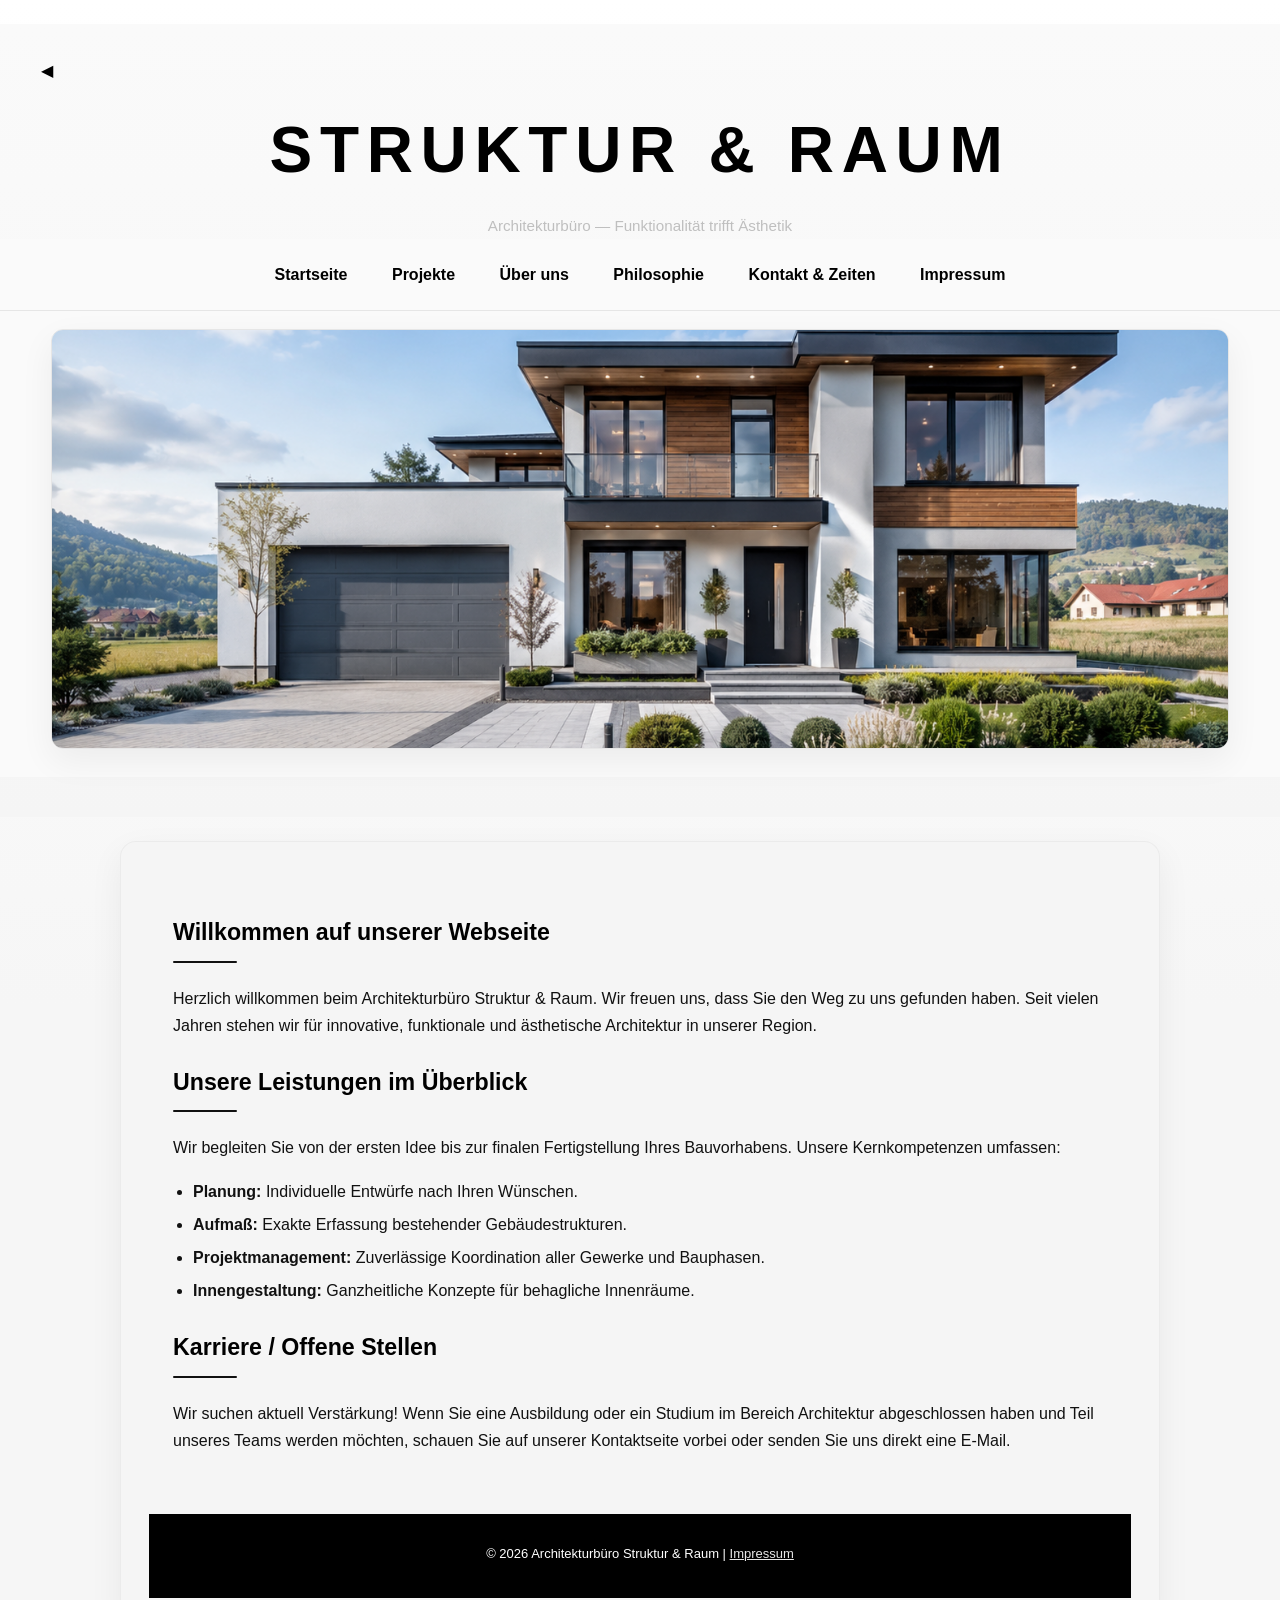
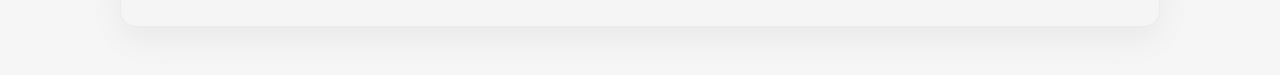
<file: index.html>
<!DOCTYPE html>
<html lang="de">
  <head>
    <meta charset="UTF-8" />
    <meta name="viewport" content="width=device-width, initial-scale=1.0" />
    <title>Architekturbüro Struktur & Raum - Startseite</title>
    <link rel="stylesheet" href="style.css" />
  </head>
  <body>
    <div class="container">
      <header class="hero">
        <div class="hero-cta" aria-hidden="true">◀</div>
        <h1 class="logo">STRUKTUR &amp; RAUM</h1>
        <p>Architekturbüro — Funktionalität trifft Ästhetik</p>
        <nav>
          <ul>
            <li><a href="index.html">Startseite</a></li>
            <li><a href="projekte.html">Projekte</a></li>
            <li><a href="ueber-uns.html">Über uns</a></li>
            <li><a href="philosophie.html">Philosophie</a></li>
            <li><a href="kontakt.html">Kontakt &amp; Zeiten</a></li>
            <li><a href="impressum.html">Impressum</a></li>
          </ul>
        </nav>

        <div class="office-hero" aria-hidden="false">
          <img src="images/haus1.jpg" alt="Innenansicht Büro" class="office-image"  />
        </div>

       
      </header>

      <div class="content">
      <main>
        <section>
          <h2>Willkommen auf unserer Webseite</h2>
          <p>
            Herzlich willkommen beim Architekturbüro Struktur &amp; Raum. Wir freuen uns,
            dass Sie den Weg zu uns gefunden haben. Seit vielen Jahren stehen wir für
            innovative, funktionale und ästhetische Architektur in unserer Region.
          </p>
        </section>

        <section>
          <h2>Unsere Leistungen im Überblick</h2>
          <p>
            Wir begleiten Sie von der ersten Idee bis zur finalen Fertigstellung Ihres
            Bauvorhabens. Unsere Kernkompetenzen umfassen:
          </p>
          <ul>
            <li><strong>Planung:</strong> Individuelle Entwürfe nach Ihren Wünschen.</li>
            <li><strong>Aufmaß:</strong> Exakte Erfassung bestehender Gebäudestrukturen.</li>
            <li><strong>Projektmanagement:</strong> Zuverlässige Koordination aller Gewerke und Bauphasen.</li>
            <li><strong>Innengestaltung:</strong> Ganzheitliche Konzepte für behagliche Innenräume.</li>
          </ul>
        </section>

        <section>
          <h2>Karriere / Offene Stellen</h2>
          <p>
            Wir suchen aktuell Verstärkung! Wenn Sie eine Ausbildung oder ein Studium im
            Bereich Architektur abgeschlossen haben und Teil unseres Teams werden möchten,
            schauen Sie auf unserer Kontaktseite vorbei oder senden Sie uns direkt eine E-Mail.
          </p>
        </section>
      </main>

      <footer>
        <p>&copy; 2026 Architekturbüro Struktur &amp; Raum | <a href="impressum.html">Impressum</a></p>
      </footer>
      </div>
    </div>
  </body>
</html>
</file>
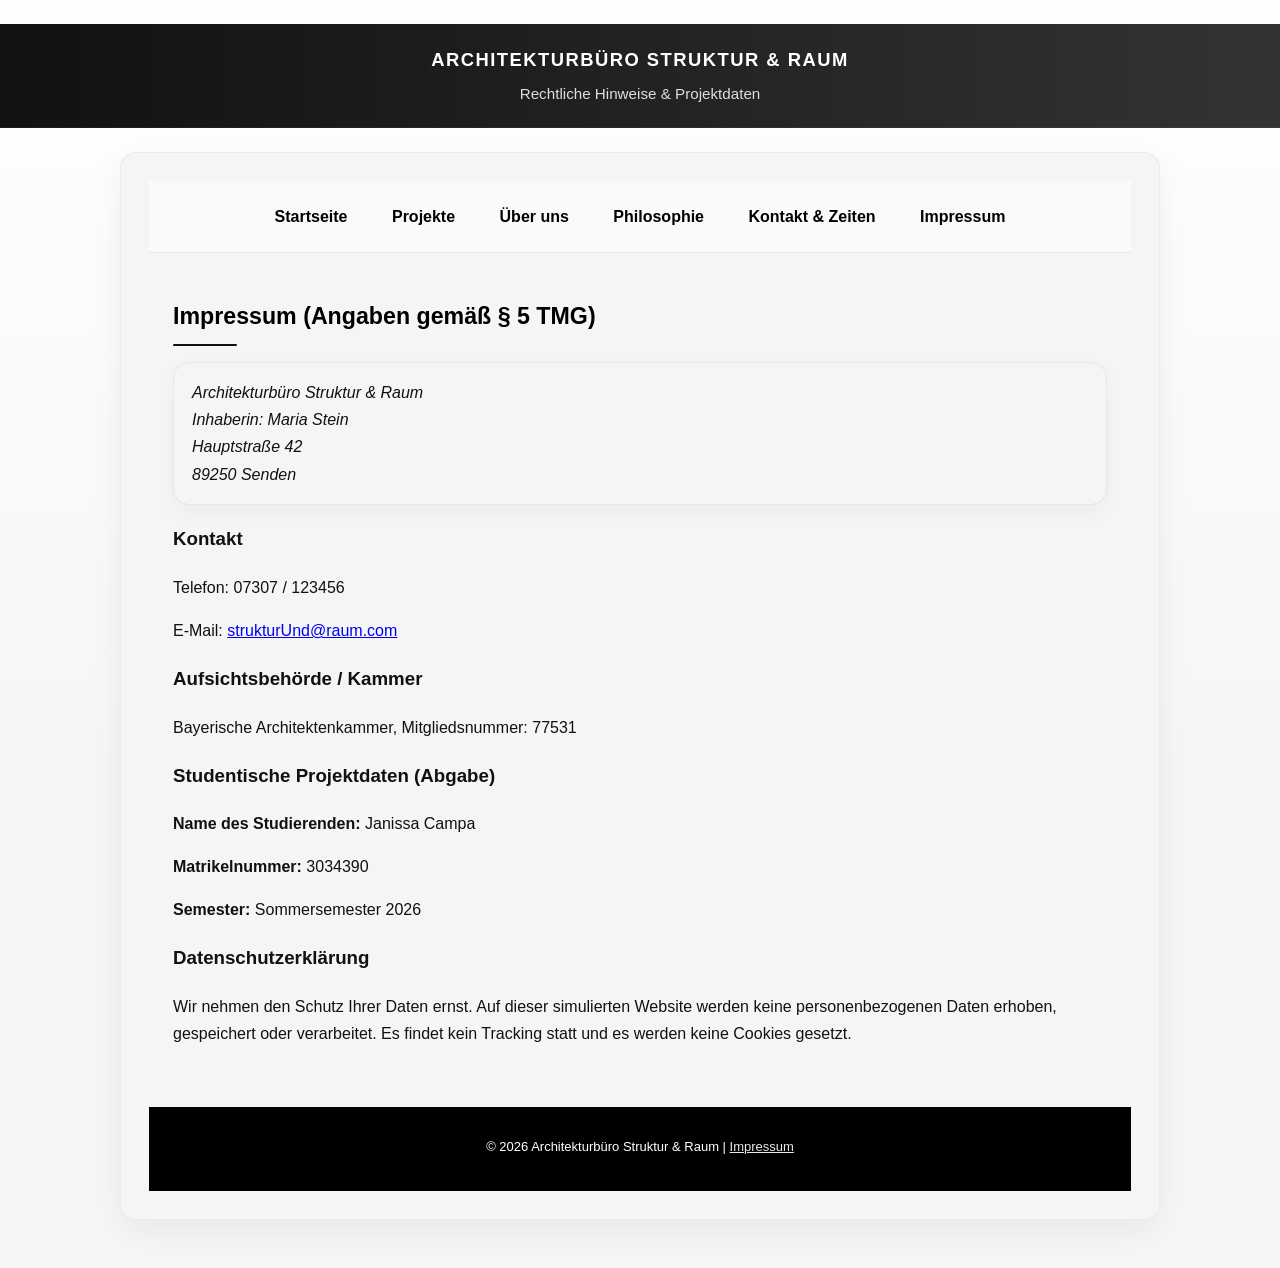
<file: impressum.html>
<!DOCTYPE html>
<html lang="de">
  <head>
    <meta charset="UTF-8" />
    <meta name="viewport" content="width=device-width, initial-scale=1.0" />
    <title>Impressum - Struktur & Raum</title>
    <link rel="stylesheet" href="style.css" />
  </head>
  <body>
    <div class="container">
      <header class="page-header">
        <h1>Architekturbüro Struktur &amp; Raum</h1>
        <p>Rechtliche Hinweise &amp; Projektdaten</p>
      </header>

      <div class="content">
      <nav>
        <ul>
          <li><a href="index.html">Startseite</a></li>
          <li><a href="projekte.html">Projekte</a></li>
          <li><a href="ueber-uns.html">Über uns</a></li>
          <li><a href="philosophie.html">Philosophie</a></li>
          <li><a href="kontakt.html">Kontakt &amp; Zeiten</a></li>
          <li><a href="impressum.html">Impressum</a></li>
        </ul>
      </nav>

      <main>
        <section>
          <h2>Impressum (Angaben gemäß § 5 TMG)</h2>
          <address>
            Architekturbüro Struktur &amp; Raum<br />
            Inhaberin: Maria Stein<br />
            Hauptstraße 42<br />
            89250 Senden
          </address>

          <h3>Kontakt</h3>
          <p>Telefon: 07307 / 123456</p>
          <p>E-Mail: <a href="mailto:strukturUnd@raum.com">strukturUnd@raum.com</a></p>

          <h3>Aufsichtsbehörde / Kammer</h3>
          <p>Bayerische Architektenkammer, Mitgliedsnummer: 77531</p>

          <h3>Studentische Projektdaten (Abgabe)</h3>
          <p><strong>Name des Studierenden:</strong> Janissa Campa</p>
          <p><strong>Matrikelnummer:</strong> 3034390</p>
          <p><strong>Semester:</strong> Sommersemester 2026</p>

          <h3>Datenschutzerklärung</h3>
          <p>
            Wir nehmen den Schutz Ihrer Daten ernst. Auf dieser simulierten Website werden keine personenbezogenen Daten erhoben, gespeichert oder verarbeitet. Es findet kein Tracking statt und es werden keine Cookies gesetzt.
          </p>
        </section>
      </main>

      <footer>
        <p>&copy; 2026 Architekturbüro Struktur &amp; Raum | <a href="impressum.html">Impressum</a></p>
      </footer>
      </div>
    </div>
  </body>
</html>
</file>
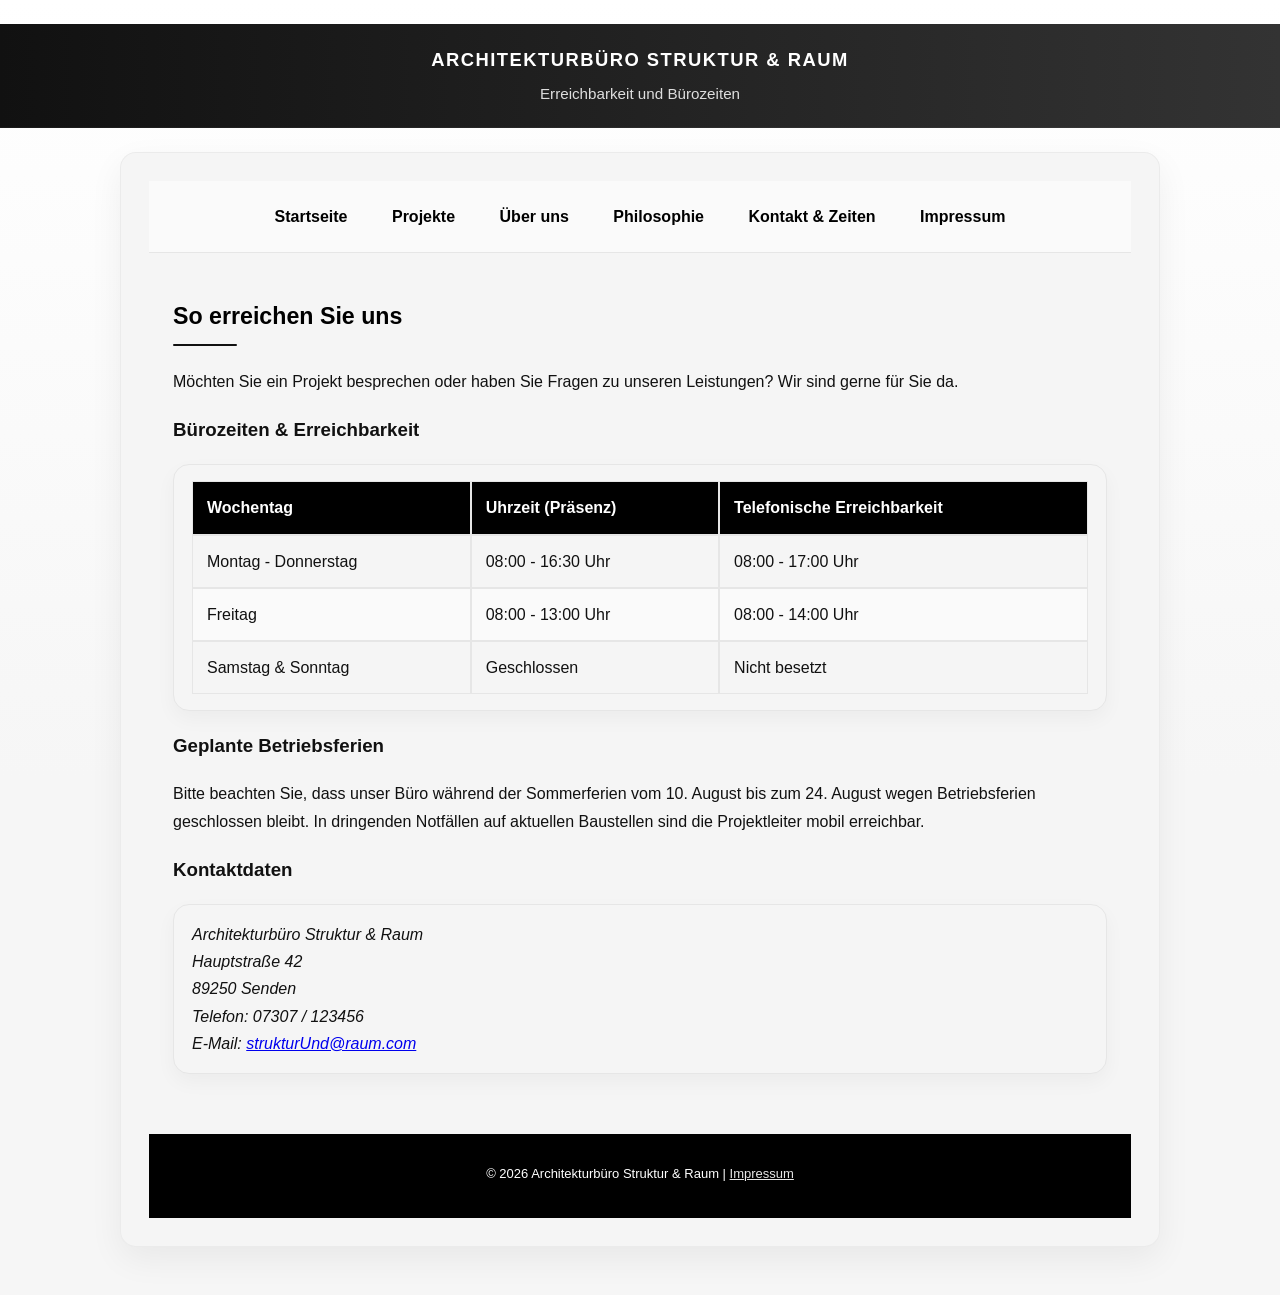
<file: kontakt.html>
<!DOCTYPE html>
<html lang="de">
  <head>
    <meta charset="UTF-8" />
    <meta name="viewport" content="width=device-width, initial-scale=1.0" />
    <title>Kontakt & Bürozeiten - Struktur & Raum</title>
    <link rel="stylesheet" href="style.css" />
  </head>
  <body>
    <div class="container">
      <header class="page-header">
        <h1>Architekturbüro Struktur &amp; Raum</h1>
        <p>Erreichbarkeit und Bürozeiten</p>
      </header>

      <div class="content">
      <nav>
        <ul>
          <li><a href="index.html">Startseite</a></li>
          <li><a href="projekte.html">Projekte</a></li>
          <li><a href="ueber-uns.html">Über uns</a></li>
          <li><a href="philosophie.html">Philosophie</a></li>
          <li><a href="kontakt.html">Kontakt &amp; Zeiten</a></li>
          <li><a href="impressum.html">Impressum</a></li>
        </ul>
      </nav>

      <main>
        <section>
          <h2>So erreichen Sie uns</h2>
          <p>
            Möchten Sie ein Projekt besprechen oder haben Sie Fragen zu unseren Leistungen? Wir sind gerne für Sie da.
          </p>

          <h3>Bürozeiten &amp; Erreichbarkeit</h3>
          <table>
            <thead>
              <tr>
                <th>Wochentag</th>
                <th>Uhrzeit (Präsenz)</th>
                <th>Telefonische Erreichbarkeit</th>
              </tr>
            </thead>
            <tbody>
              <tr><td>Montag - Donnerstag</td><td>08:00 - 16:30 Uhr</td><td>08:00 - 17:00 Uhr</td></tr>
              <tr><td>Freitag</td><td>08:00 - 13:00 Uhr</td><td>08:00 - 14:00 Uhr</td></tr>
              <tr><td>Samstag &amp; Sonntag</td><td>Geschlossen</td><td>Nicht besetzt</td></tr>
            </tbody>
          </table>

          <h3>Geplante Betriebsferien</h3>
          <p>
            Bitte beachten Sie, dass unser Büro während der Sommerferien vom 10. August bis zum 24. August wegen Betriebsferien geschlossen bleibt. In dringenden Notfällen auf aktuellen Baustellen sind die Projektleiter mobil erreichbar.
          </p>

          <h3>Kontaktdaten</h3>
          <address>
            Architekturbüro Struktur &amp; Raum<br />
            Hauptstraße 42<br />
            89250 Senden<br />
            Telefon: 07307 / 123456<br />
            E-Mail: <a href="mailto:strukturUnd@raum.com">strukturUnd@raum.com</a>
          </address>
        </section>
      </main>

      <footer>
        <p>&copy; 2026 Architekturbüro Struktur &amp; Raum | <a href="impressum.html">Impressum</a></p>
      </footer>
      </div>
    </div>
  </body>
</html>
</file>
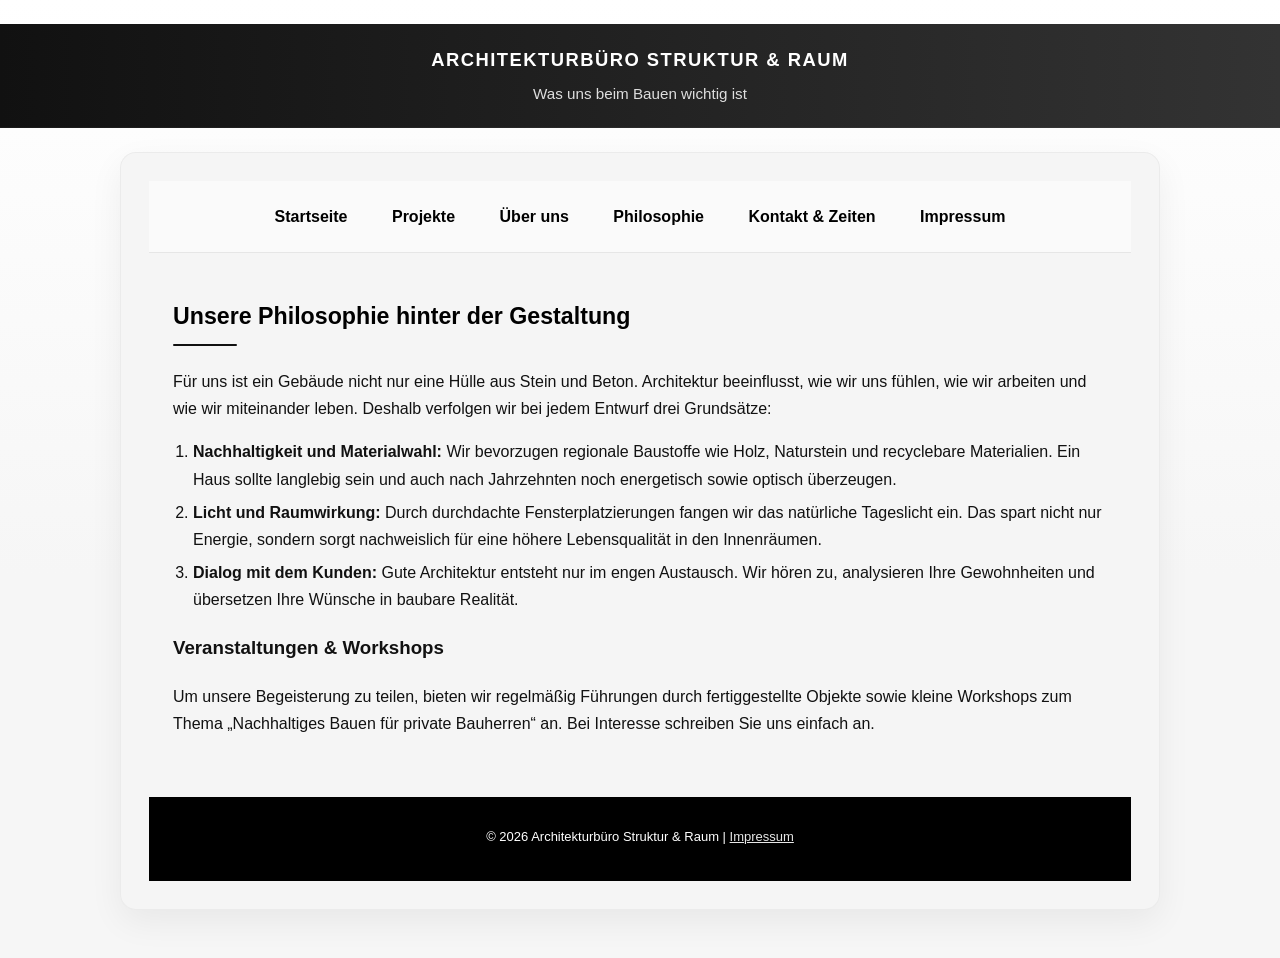
<file: philosophie.html>
<!DOCTYPE html>
<html lang="de">
  <head>
    <meta charset="UTF-8" />
    <meta name="viewport" content="width=device-width, initial-scale=1.0" />
    <title>Unsere Philosophie - Struktur & Raum</title>
    <link rel="stylesheet" href="style.css" />
  </head>
  <body>
    <div class="container">
      <header class="page-header">
        <h1>Architekturbüro Struktur &amp; Raum</h1>
        <p>Was uns beim Bauen wichtig ist</p>
      </header>

      <div class="content">
      <nav>
        <ul>
          <li><a href="index.html">Startseite</a></li>
          <li><a href="projekte.html">Projekte</a></li>
          <li><a href="ueber-uns.html">Über uns</a></li>
          <li><a href="philosophie.html">Philosophie</a></li>
          <li><a href="kontakt.html">Kontakt &amp; Zeiten</a></li>
          <li><a href="impressum.html">Impressum</a></li>
        </ul>
      </nav>

      <main>
        <section>
          <h2>Unsere Philosophie hinter der Gestaltung</h2>
          <p>
            Für uns ist ein Gebäude nicht nur eine Hülle aus Stein und Beton. Architektur beeinflusst, wie wir uns fühlen, wie wir arbeiten und wie wir miteinander leben. Deshalb verfolgen wir bei jedem Entwurf drei Grundsätze:
          </p>

          <ol>
            <li><strong>Nachhaltigkeit und Materialwahl:</strong> Wir bevorzugen regionale Baustoffe wie Holz, Naturstein und recyclebare Materialien. Ein Haus sollte langlebig sein und auch nach Jahrzehnten noch energetisch sowie optisch überzeugen.</li>
            <li><strong>Licht und Raumwirkung:</strong> Durch durchdachte Fensterplatzierungen fangen wir das natürliche Tageslicht ein. Das spart nicht nur Energie, sondern sorgt nachweislich für eine höhere Lebensqualität in den Innenräumen.</li>
            <li><strong>Dialog mit dem Kunden:</strong> Gute Architektur entsteht nur im engen Austausch. Wir hören zu, analysieren Ihre Gewohnheiten und übersetzen Ihre Wünsche in baubare Realität.</li>
          </ol>

          <h3>Veranstaltungen &amp; Workshops</h3>
          <p>
            Um unsere Begeisterung zu teilen, bieten wir regelmäßig Führungen durch fertiggestellte Objekte sowie kleine Workshops zum Thema „Nachhaltiges Bauen für private Bauherren“ an. Bei Interesse schreiben Sie uns einfach an.
          </p>
        </section>
      </main>

      <footer>
        <p>&copy; 2026 Architekturbüro Struktur &amp; Raum | <a href="impressum.html">Impressum</a></p>
      </footer>
      </div>
    </div>
  </body>
</html>
</file>
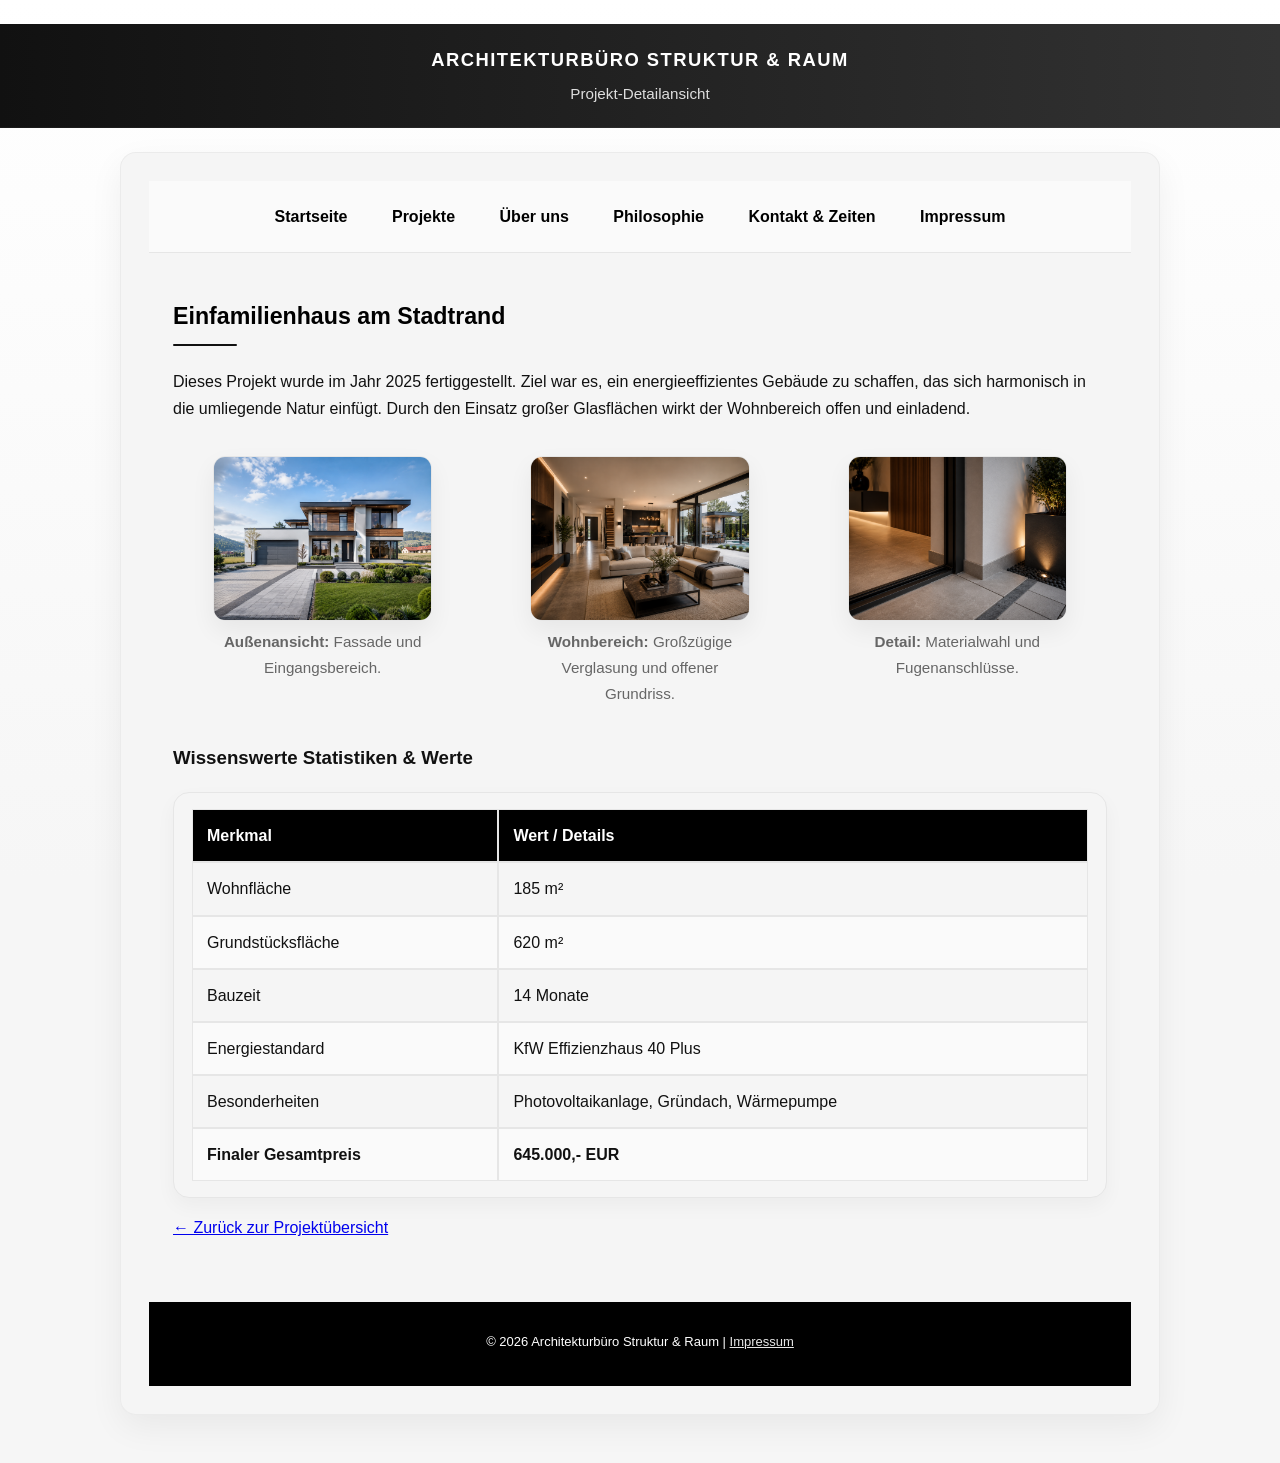
<file: projekt-detail.html>
<!DOCTYPE html>
<html lang="de">
  <head>
    <meta charset="UTF-8" />
    <meta name="viewport" content="width=device-width, initial-scale=1.0" />
    <title>Projektdetails - Einfamilienhaus am Stadtrand</title>
    <link rel="stylesheet" href="style.css" />
  </head>
  <body>
    <div class="container">
      <header class="page-header">
        <h1>Architekturbüro Struktur &amp; Raum</h1>
        <p>Projekt-Detailansicht</p>
      </header>

      <div class="content">
      <nav>
        <ul>
          <li><a href="index.html">Startseite</a></li>
          <li><a href="projekte.html">Projekte</a></li>
          <li><a href="ueber-uns.html">Über uns</a></li>
          <li><a href="philosophie.html">Philosophie</a></li>
          <li><a href="kontakt.html">Kontakt &amp; Zeiten</a></li>
          <li><a href="impressum.html">Impressum</a></li>
        </ul>
      </nav>

      <main>
        <section>
          <h2>Einfamilienhaus am Stadtrand</h2>
          <p>
            Dieses Projekt wurde im Jahr 2025 fertiggestellt. Ziel war es, ein energieeffizientes Gebäude zu schaffen, das sich harmonisch in die umliegende Natur einfügt. Durch den Einsatz großer Glasflächen wirkt der Wohnbereich offen und einladend.
          </p>

          <div class="gallery">
            <figure class="gallery-item">
              <img src="images/haus1.jpg" alt="Außenansicht - Vorderseite" class="projekt-bild" />
              <figcaption><strong>Außenansicht:</strong> Fassade und Eingangsbereich.</figcaption>
            </figure>

            <figure class="gallery-item">
              <img src="images/wohnbereich.jpg" alt="Innenraum - Wohnbereich" class="projekt-bild" onerror="this.src='images/haus1.jpg'" />
              <figcaption><strong>Wohnbereich:</strong> Großzügige Verglasung und offener Grundriss.</figcaption>
            </figure>

            <figure class="gallery-item">
              <img src="images/material.jpg" alt="Detail - Material" class="projekt-bild" onerror="this.src='images/haus1.jpg'" />
              <figcaption><strong>Detail:</strong> Materialwahl und Fugenanschlüsse.</figcaption>
            </figure>
          </div>

          <h3>Wissenswerte Statistiken &amp; Werte</h3>
          <table>
            <thead>
              <tr>
                <th>Merkmal</th>
                <th>Wert / Details</th>
              </tr>
            </thead>
            <tbody>
              <tr><td>Wohnfläche</td><td>185 m²</td></tr>
              <tr><td>Grundstücksfläche</td><td>620 m²</td></tr>
              <tr><td>Bauzeit</td><td>14 Monate</td></tr>
              <tr><td>Energiestandard</td><td>KfW Effizienzhaus 40 Plus</td></tr>
              <tr><td>Besonderheiten</td><td>Photovoltaikanlage, Gründach, Wärmepumpe</td></tr>
              <tr><td><strong>Finaler Gesamtpreis</strong></td><td><strong>645.000,- EUR</strong></td></tr>
            </tbody>
          </table>

          <p><a href="projekte.html">&larr; Zurück zur Projektübersicht</a></p>
        </section>
      </main>

      <footer>
        <p>&copy; 2026 Architekturbüro Struktur &amp; Raum | <a href="impressum.html">Impressum</a></p>
      </footer>
      </div>
    </div>
  </body>
</html>
</file>
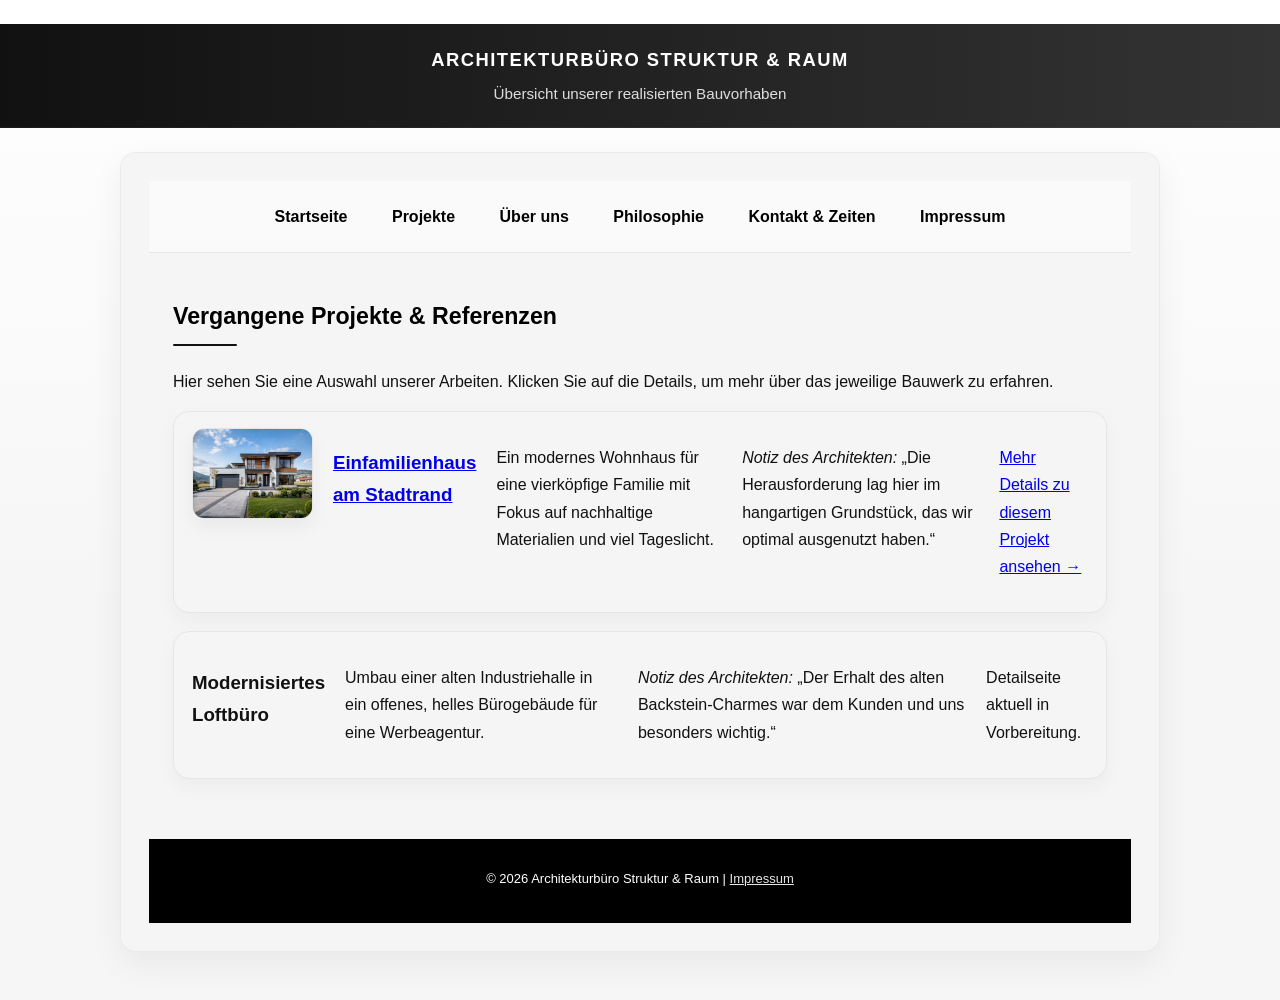
<file: projekte.html>
<!DOCTYPE html>
<html lang="de">
  <head>
    <meta charset="UTF-8" />
    <meta name="viewport" content="width=device-width, initial-scale=1.0" />
    <title>Unsere Projekte - Struktur & Raum</title>
    <link rel="stylesheet" href="style.css" />
  </head>
  <body>
    <div class="container">
      <header class="page-header">
        <h1>Architekturbüro Struktur &amp; Raum</h1>
        <p>Übersicht unserer realisierten Bauvorhaben</p>
      </header>

      <div class="content">
      <nav>
        <ul>
          <li><a href="index.html">Startseite</a></li>
          <li><a href="projekte.html">Projekte</a></li>
          <li><a href="ueber-uns.html">Über uns</a></li>
          <li><a href="philosophie.html">Philosophie</a></li>
          <li><a href="kontakt.html">Kontakt &amp; Zeiten</a></li>
          <li><a href="impressum.html">Impressum</a></li>
        </ul>
      </nav>

      <main>
        <section>
          <h2>Vergangene Projekte &amp; Referenzen</h2>
          <p>
            Hier sehen Sie eine Auswahl unserer Arbeiten. Klicken Sie auf die Details, um mehr über das jeweilige Bauwerk zu erfahren.
          </p>

          <article class="projekt-box">
            <a href="projekt-detail.html">
              <img src="images/haus1.jpg" alt="Einfamilienhaus am Stadtrand" class="projekt-thumb" />
            </a>
            <h3><a href="projekt-detail.html">Einfamilienhaus am Stadtrand</a></h3>
            <p>
              Ein modernes Wohnhaus für eine vierköpfige Familie mit Fokus auf nachhaltige Materialien und viel Tageslicht.
            </p>
            <p><em>Notiz des Architekten:</em> „Die Herausforderung lag hier im hangartigen Grundstück, das wir optimal ausgenutzt haben.“</p>
            <p><a href="projekt-detail.html">Mehr Details zu diesem Projekt ansehen &rarr;</a></p>
          </article>

          <article class="projekt-box">
            <h3>Modernisiertes Loftbüro</h3>
            <p>
              Umbau einer alten Industriehalle in ein offenes, helles Bürogebäude für eine Werbeagentur.
            </p>
            <p><em>Notiz des Architekten:</em> „Der Erhalt des alten Backstein-Charmes war dem Kunden und uns besonders wichtig.“</p>
            <p>Detailseite aktuell in Vorbereitung.</p>
          </article>
        </section>
      </main>

      <footer>
        <p>&copy; 2026 Architekturbüro Struktur &amp; Raum | <a href="impressum.html">Impressum</a></p>
      </footer>
      </div>
    </div>
  </body>
</html>
</file>
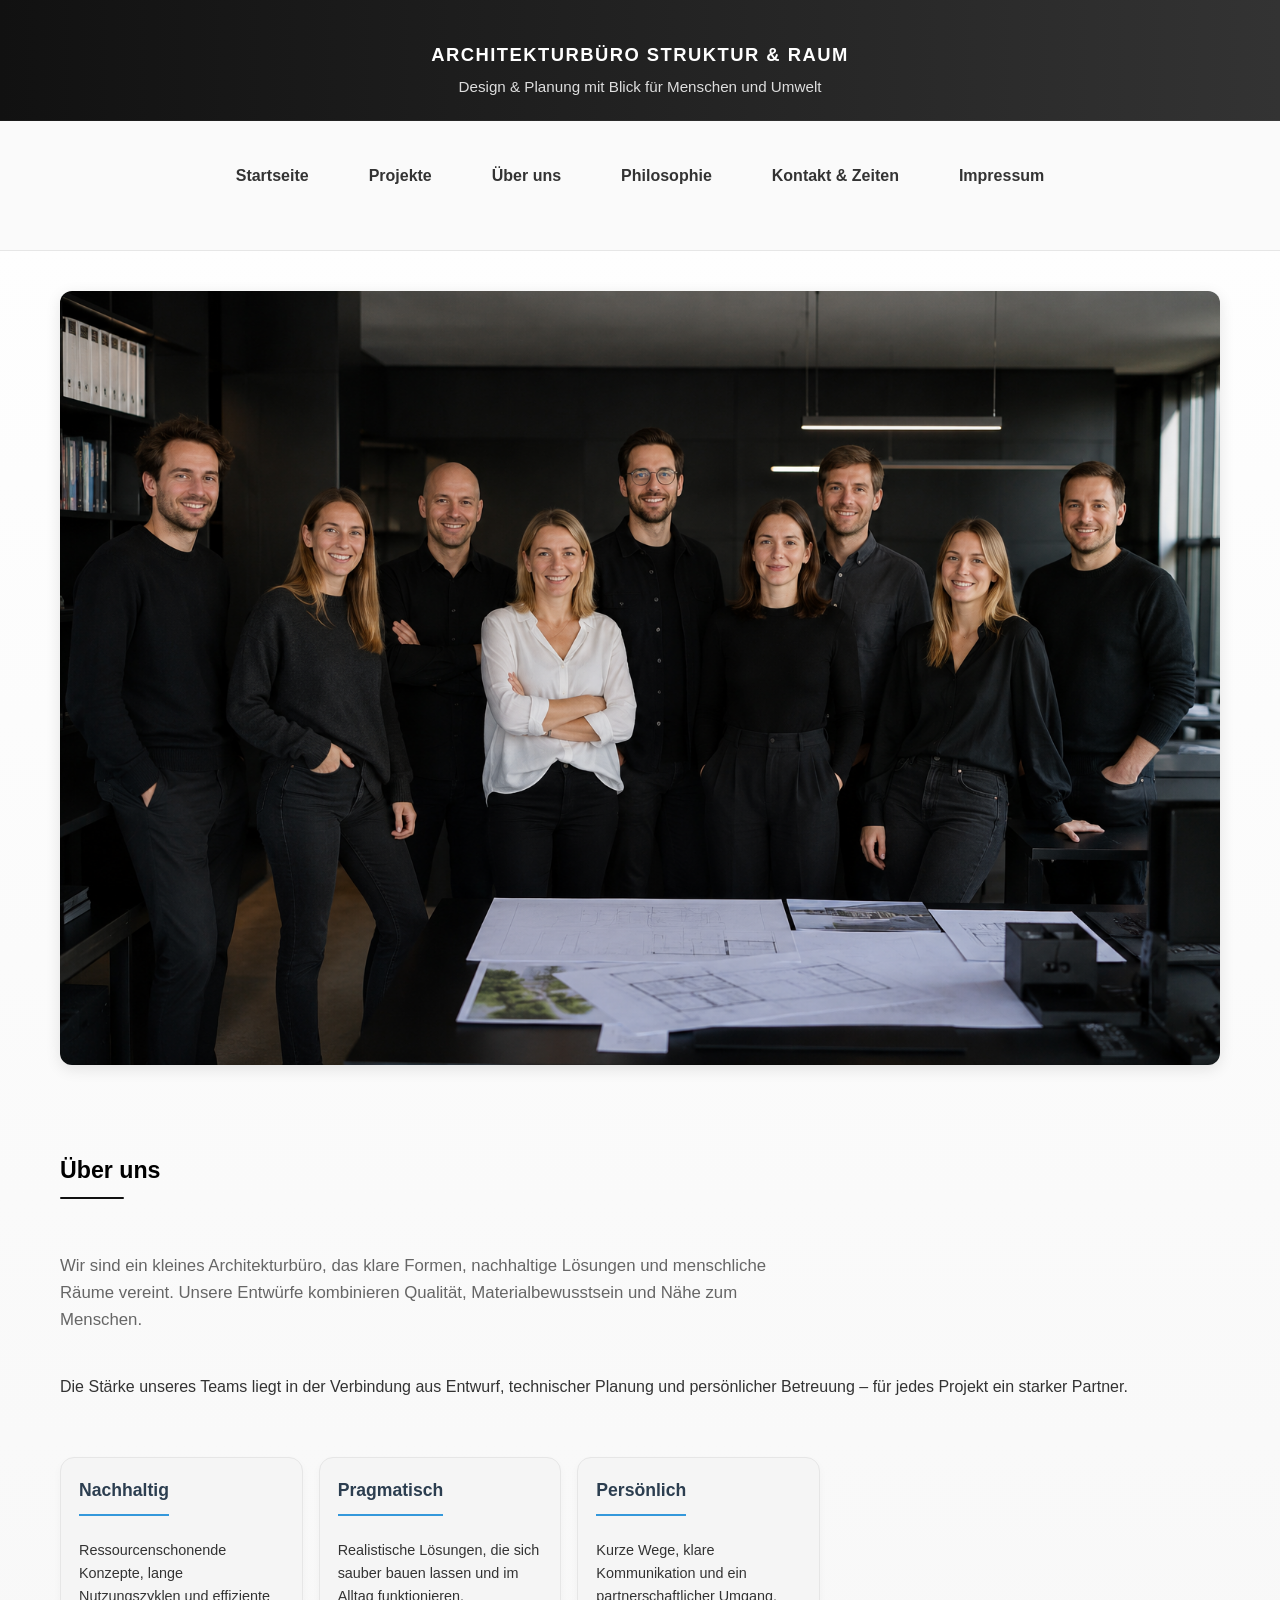
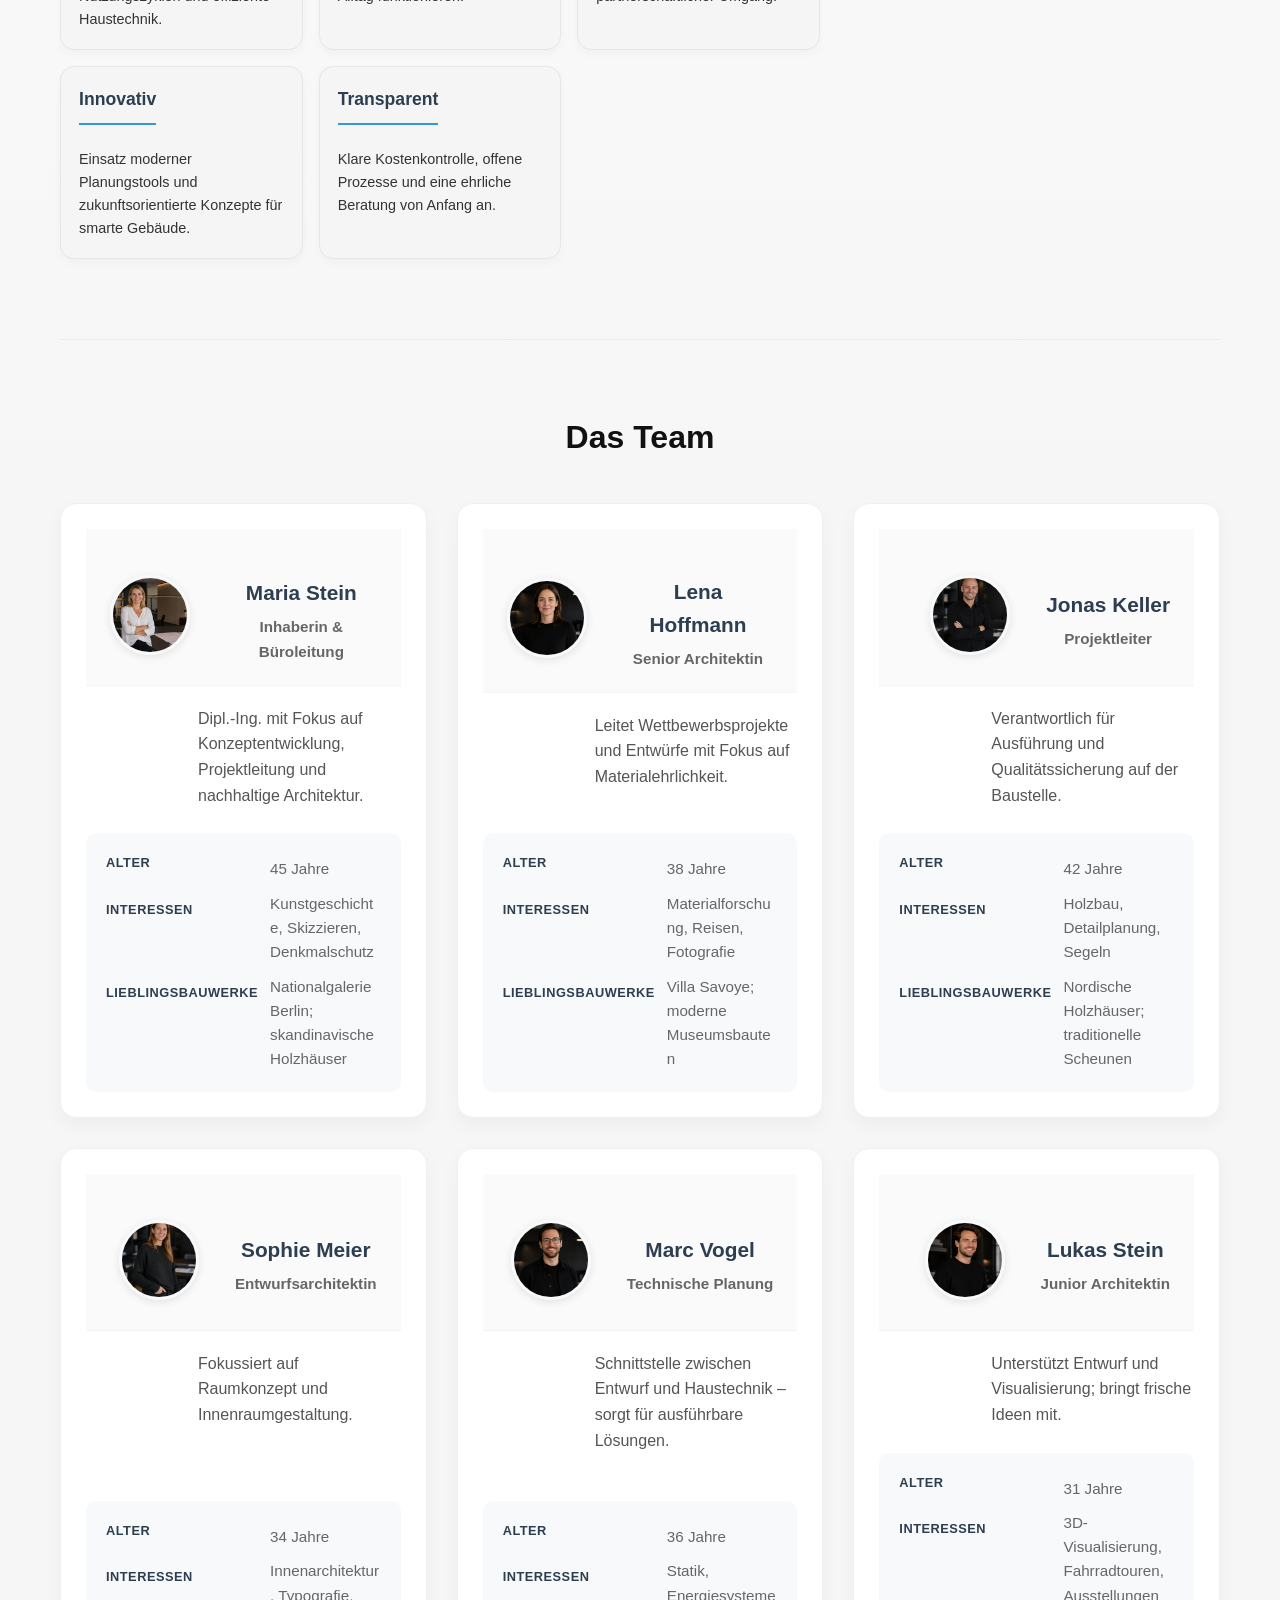
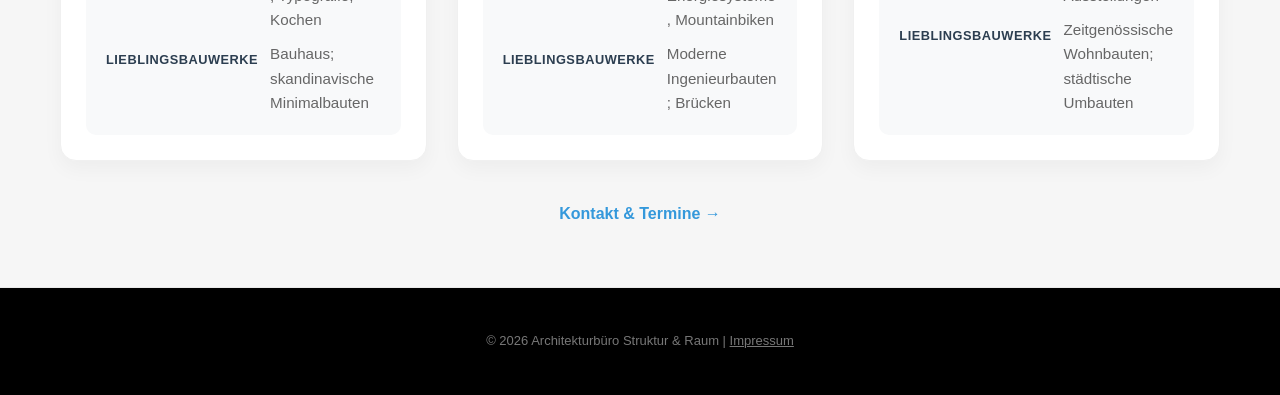
<file: ueber-uns.html>
<!DOCTYPE html>
<html lang="de">
<head>
    <meta charset="UTF-8" />
    <meta name="viewport" content="width=device-width, initial-scale=1.0" />
    <title>Über uns & Team - Struktur & Raum</title>
    <link rel="stylesheet" href="style.css" />
    
    <style>
        body {
            font-family: Arial, sans-serif;
            line-height: 1.6;
            color: #333;
            background-color: #fafafa;
            margin: 0;
            padding: 0;
        }

        .container {
            max-width: 1200px;
            margin: 0 auto;
            padding: 0 20px;
        }

        .about-hero {
            text-align: center;
            margin: 40px 0;
        }

        .about-hero-image {
            display: block;
            margin: 0 auto 40px auto;
            max-width: 100%;
            height: auto;
            border-radius: 12px;
            box-shadow: 0 4px 15px rgba(0,0,0,0.1);
        }

        .about-hero-content {
            text-align: left;
        }

        .values {
            display: flex;
            justify-content: center;
            align-items: stretch;
            gap: 20px;
            margin-top: 40px;
        }

        .value-item {
            flex: 1;
            background: #ffffff;
            padding: 20px;
            border-radius: 12px;
            border: 1px solid #e9ecef;
            box-shadow: 0 4px 10px rgba(0,0,0,0.03);
            transition: transform 0.2s ease;
        }

        .value-item:hover {
            transform: translateY(-5px);
        }

        .value-item h4 {
            margin-top: 0;
            color: #2c3e50;
            font-size: 1.1rem;
            border-bottom: 2px solid #3498db;
            padding-bottom: 10px;
            display: inline-block;
        }

        .value-item p {
            font-size: 0.9rem;
            margin-bottom: 0;
        }

        @media (max-width: 900px) {
            .values {
                flex-wrap: wrap;
            }
            .value-item {
                min-width: 200px;
            }
        }

        .team-section {
            margin-top: 80px;
            padding-top: 40px;
            border-top: 1px solid #eaeaea;
        }

        .section-title {
            text-align: center;
            font-size: 2rem;
            margin-bottom: 40px;
        }

        .team-grid {
            display: grid;
            grid-template-columns: repeat(auto-fit, minmax(320px, 1fr));
            gap: 30px;
        }

        .team-card {
            background: #ffffff;
            padding: 25px;
            border-radius: 16px;
            border: 1px solid #f0f0f0;
            box-shadow: 0 8px 20px rgba(0,0,0,0.04);
            display: flex;
            flex-direction: column;
        }

        .team-card-header {
            display: flex;
            align-items: center;
            gap: 20px;
            margin-bottom: 20px;
            padding-bottom: 20px;
            border-bottom: 1px solid #f4f4f4;
        }

        .avatar {
            width: 80px;
            height: 80px;
            border-radius: 50%;
            object-fit: cover;
            border: 3px solid #f8f9fa;
            box-shadow: 0 2px 8px rgba(0,0,0,0.1);
        }

        .team-card-header h4 {
            margin: 0 0 5px 0;
            font-size: 1.3rem;
            color: #2c3e50;
        }

        .role {
            color: #7f8c8d;
            font-size: 0.95rem;
            margin: 0;
            font-weight: bold;
        }

        .bio {
            margin-bottom: 25px;
            line-height: 1.6;
            color: #555;
        }

        .profile-details {
            background: #f8f9fa;
            padding: 20px;
            border-radius: 10px;
            font-size: 0.9rem;
            margin: auto 0 0 0;
        }

        .profile-details dt {
            font-weight: bold;
            color: #2c3e50;
            margin-top: 12px;
            text-transform: uppercase;
            font-size: 0.8rem;
            letter-spacing: 0.5px;
        }

        .profile-details dt:first-child {
            margin-top: 0;
        }

        .profile-details dd {
            margin: 4px 0 0 0;
            color: #666;
        }

        .main-nav ul {
            list-style: none;
            display: flex;
            gap: 20px;
            padding: 0;
            justify-content: center;
            margin: 20px 0 40px 0;
        }

        .main-nav a {
            text-decoration: none;
            color: #333;
            font-weight: bold;
        }

        .page-header {
            text-align: center;
            padding: 40px 0 20px 0;
        }

        .site-footer {
            text-align: center;
            margin-top: 60px;
            padding: 30px 0;
            border-top: 1px solid #eaeaea;
            color: #777;
        }
    </style>
</head>
<body>

    <header class="page-header">
        <div class="container">
            <h1>Architekturbüro Struktur &amp; Raum</h1>
            <p>Design &amp; Planung mit Blick für Menschen und Umwelt</p>
        </div>
    </header>

    <nav class="main-nav">
        <div class="container">
            <ul>
                <li><a href="index.html">Startseite</a></li>
                <li><a href="projekte.html">Projekte</a></li>
                <li><a href="ueber-uns.html">Über uns</a></li>
                <li><a href="philosophie.html">Philosophie</a></li>
                <li><a href="kontakt.html">Kontakt &amp; Zeiten</a></li>
                <li><a href="impressum.html">Impressum</a></li>
            </ul>
        </div>
    </nav>

    <main class="container">
        <section class="about-hero">
            <img src="images/team1.jpg" alt="Unser Büro" class="about-hero-image" />
            
            <div class="about-hero-content">
                <h2>Über uns</h2>
                <p class="lead">Wir sind ein kleines Architekturbüro, das klare Formen, nachhaltige Lösungen und menschliche Räume vereint. Unsere Entwürfe kombinieren Qualität, Materialbewusstsein und Nähe zum Menschen.</p>
                <p>Die Stärke unseres Teams liegt in der Verbindung aus Entwurf, technischer Planung und persönlicher Betreuung – für jedes Projekt ein starker Partner.</p>
                
                <div class="values">
                    <div class="value-item">
                        <h4>Nachhaltig</h4>
                        <p>Ressourcenschonende Konzepte, lange Nutzungszyklen und effiziente Haustechnik.</p>
                    </div>
                    <div class="value-item">
                        <h4>Pragmatisch</h4>
                        <p>Realistische Lösungen, die sich sauber bauen lassen und im Alltag funktionieren.</p>
                    </div>
                    <div class="value-item">
                        <h4>Persönlich</h4>
                        <p>Kurze Wege, klare Kommunikation und ein partnerschaftlicher Umgang.</p>
                    </div>
                    <div class="value-item">
                        <h4>Innovativ</h4>
                        <p>Einsatz moderner Planungstools und zukunftsorientierte Konzepte für smarte Gebäude.</p>
                    </div>
                    <div class="value-item">
                        <h4>Transparent</h4>
                        <p>Klare Kostenkontrolle, offene Prozesse und eine ehrliche Beratung von Anfang an.</p>
                    </div>
                </div>
            </div>
        </section>

        <section class="team-section">
            <h3 class="section-title">Das Team</h3>
            
            <div class="team-grid">
                <article class="team-card">
                    <header class="team-card-header">
                        <img src="images/maria.jpg" alt="Maria Stein" class="avatar" />
                        <div>
                            <h4>Maria Stein</h4>
                            <p class="role">Inhaberin &amp; Büroleitung</p>
                        </div>
                    </header>
                    <p class="bio">Dipl.-Ing. mit Fokus auf Konzeptentwicklung, Projektleitung und nachhaltige Architektur.</p>
                    <dl class="profile-details">
                        <dt>Alter</dt><dd>45 Jahre</dd>
                        <dt>Interessen</dt><dd>Kunstgeschichte, Skizzieren, Denkmalschutz</dd>
                        <dt>Lieblingsbauwerke</dt><dd>Nationalgalerie Berlin; skandinavische Holzhäuser</dd>
                    </dl>
                </article>

                <article class="team-card">
                    <header class="team-card-header">
                        <img src="images/w1.jpg" alt="Lena Hoffmann" class="avatar" />
                        <div>
                            <h4>Lena Hoffmann</h4>
                            <p class="role">Senior Architektin</p>
                        </div>
                    </header>
                    <p class="bio">Leitet Wettbewerbsprojekte und Entwürfe mit Fokus auf Materialehrlichkeit.</p>
                    <dl class="profile-details">
                        <dt>Alter</dt><dd>38 Jahre</dd>
                        <dt>Interessen</dt><dd>Materialforschung, Reisen, Fotografie</dd>
                        <dt>Lieblingsbauwerke</dt><dd>Villa Savoye; moderne Museumsbauten</dd>
                    </dl>
                </article>

                <article class="team-card">
                    <header class="team-card-header">
                        <img src="images/m1.jpg" alt="Jonas Keller" class="avatar" />
                        <div>
                            <h4>Jonas Keller</h4>
                            <p class="role">Projektleiter</p>
                        </div>
                    </header>
                    <p class="bio">Verantwortlich für Ausführung und Qualitätssicherung auf der Baustelle.</p>
                    <dl class="profile-details">
                        <dt>Alter</dt><dd>42 Jahre</dd>
                        <dt>Interessen</dt><dd>Holzbau, Detailplanung, Segeln</dd>
                        <dt>Lieblingsbauwerke</dt><dd>Nordische Holzhäuser; traditionelle Scheunen</dd>
                    </dl>
                </article>

                <article class="team-card">
                    <header class="team-card-header">
                        <img src="images/w2.jpg" alt="Sophie Meier" class="avatar" />
                        <div>
                            <h4>Sophie Meier</h4>
                            <p class="role">Entwurfsarchitektin</p>
                        </div>
                    </header>
                    <p class="bio">Fokussiert auf Raumkonzept und Innenraumgestaltung.</p>
                    <dl class="profile-details">
                        <dt>Alter</dt><dd>34 Jahre</dd>
                        <dt>Interessen</dt><dd>Innenarchitektur, Typografie, Kochen</dd>
                        <dt>Lieblingsbauwerke</dt><dd>Bauhaus; skandinavische Minimalbauten</dd>
                    </dl>
                </article>

                <article class="team-card">
                    <header class="team-card-header">
                        <img src="images/m2.jpg" alt="Marc Vogel" class="avatar" />
                        <div>
                            <h4>Marc Vogel</h4>
                            <p class="role">Technische Planung</p>
                        </div>
                    </header>
                    <p class="bio">Schnittstelle zwischen Entwurf und Haustechnik – sorgt für ausführbare Lösungen.</p>
                    <dl class="profile-details">
                        <dt>Alter</dt><dd>36 Jahre</dd>
                        <dt>Interessen</dt><dd>Statik, Energiesysteme, Mountainbiken</dd>
                        <dt>Lieblingsbauwerke</dt><dd>Moderne Ingenieurbauten; Brücken</dd>
                    </dl>
                </article>

                <article class="team-card">
                    <header class="team-card-header">
                        <img src="images/m3.jpg" alt="Lukas Stein" class="avatar" />
                        <div>
                            <h4>Lukas Stein</h4>
                            <p class="role">Junior Architektin</p>
                        </div>
                    </header>
                    <p class="bio">Unterstützt Entwurf und Visualisierung; bringt frische Ideen mit.</p>
                    <dl class="profile-details">
                        <dt>Alter</dt><dd>31 Jahre</dd>
                        <dt>Interessen</dt><dd>3D-Visualisierung, Fahrradtouren, Ausstellungen</dd>
                        <dt>Lieblingsbauwerke</dt><dd>Zeitgenössische Wohnbauten; städtische Umbauten</dd>
                    </dl>
                </article>
            </div>

            <p style="text-align: center; margin-top: 40px;"><a href="kontakt.html" style="color: #3498db; text-decoration: none; font-weight: bold;">Kontakt &amp; Termine &rarr;</a></p>
        </section>
    </main>

    <footer class="site-footer">
        <div class="container">
            <p>&copy; 2026 Architekturbüro Struktur &amp; Raum | <a href="impressum.html" style="color: #777;">Impressum</a></p>
        </div>
    </footer>

</body>
</html>
</file>
<file: style.css>
:root {
  --bg: #ffffff;
  --surface: #f5f5f5;
  --surface-soft: #fafafa;
  --text: #111111;
  --muted: #666666;
  --dark: #000000;
  --border: #e6e6e6;
  --accent: #111111;
  --accent-dark: #333333;
}

* {
  box-sizing: border-box;
}

body {
  font-family: "Inter", "Segoe UI", Arial, sans-serif;
  color: var(--text);
  margin: 0;
  padding: 24px 16px;
  line-height: 1.7;
  min-height: 100vh;
  background: linear-gradient(180deg, #ffffff 0%, #f6f6f6 60%);
}

.container {
  width: 100%;
  margin: 0;
  background: transparent;
  border: none;
  border-radius: 0;
  box-shadow: none;
  overflow: visible;
}

.content {
  width: min(1040px, 100%);
  margin: 24px auto;
  border: 1px solid rgba(0, 0, 0, 0.04);
  border-radius: 16px;
  box-shadow: 0 12px 34px rgba(0, 0, 0, 0.06);
  overflow: hidden;
  padding: 28px;
  background: var(--surface);
  -webkit-backdrop-filter: blur(4px);
  backdrop-filter: blur(4px);
}

header {
  background: var(--surface-soft);
  color: var(--dark);
  padding: 46px 24px 56px;
  text-align: center;
  position: relative;
}

header h1 {
  margin: 0;
  font-size: 3.4rem;
  letter-spacing: 0.06em;
  font-weight: 700;
  text-transform: uppercase;
}

header p {
  margin: 8px 0 0;
  color: #bfbfbf;
  font-size: 0.95rem;
}

.hero {
  margin-left: calc(50% - 50vw);
  margin-right: calc(50% - 50vw);
  width: 100vw;
  display: block;
  padding: 72px 0 40px;
  background: linear-gradient(180deg, var(--surface-soft), var(--surface));
  color: var(--dark);
  text-align: center;
}

.hero .logo {
  font-size: 4rem;
  font-weight: 800;
  letter-spacing: 0.12em;
  color: var(--dark);
}

.office-hero {
  margin-left: calc(50% - 50vw);
  margin-right: calc(50% - 50vw);
  width: 100vw;
  background: var(--surface-soft);
  padding: 18px 0 28px;
  display: flex;
  justify-content: center;
}

.office-image {
  width: min(1200px, 92%);
  height: 420px;
  object-fit: cover;
  border-radius: 12px;
  border: 1px solid var(--border);
  box-shadow: 0 12px 34px rgba(0,0,0,0.06);
  display: block;
}

@media (max-width: 700px) {
  .office-image { height: 220px; }
}

.about-hero {
  display: grid;
  gap: 28px;
  text-align: left;
}

.about-hero-content {
  display: grid;
  gap: 24px;
}

.about-hero-content > div {
  max-width: 760px;
}

.about-hero .lead {
  margin: 14px 0 0;
  font-size: 1.05rem;
  color: var(--muted);
  max-width: 720px;
}

.about-hero .values {
  display: grid;
  grid-template-columns: repeat(auto-fit, minmax(220px, 1fr));
  gap: 16px;
  margin-top: 18px;
}

.about-hero .values > div {
  background: var(--surface);
  padding: 18px;
  border-radius: 14px;
  border: 1px solid var(--border);
}

.about-hero .values h4 {
  margin: 0 0 8px;
}

.section-note {
  text-align: left;
  margin-top: 18px;
}

.section-note a {
  color: var(--dark);
  text-decoration: none;
  font-weight: 700;
  border-bottom: 1px solid currentColor;
}

.team-card {
  background: #ffffff;
  padding: 24px;
  border-radius: 12px;
  box-shadow: 0 10px 26px rgba(0,0,0,0.04);
  text-align: left;
  min-width: 0;
  overflow: hidden;
}

.team-card-header {
  display: flex;
  align-items: flex-start;
  gap: 18px;
  margin-bottom: 14px;
}

.avatar {
  width: 96px;
  height: 96px;
  object-fit: cover;
  border-radius: 50%;
  margin: 0;
  display: block;
  border: 2px solid var(--border);
  flex-shrink: 0;
}

.team-card h4 {
  margin: 0;
}

.team-card .role {
  margin: 6px 0 0;
  color: var(--muted);
  font-size: 0.95rem;
}

.bio {
  margin: 0 0 14px;
  color: var(--muted);
}

.profile-details {
  margin: 0;
  padding: 0;
  display: grid;
  grid-template-columns: max-content minmax(0,1fr);
  gap: 6px 12px;
}

.profile-details dt {
  margin: 0;
  font-weight: 700;
  color: var(--muted);
  font-size: 0.9rem;
}

.profile-details dd {
  margin: 0;
  color: var(--text);
  font-size: 0.95rem;
  min-width: 0;
  word-break: break-word;
}

@media (max-width: 700px) {
  .about-hero {
    gap: 18px;
  }

  .about-hero .values {
    grid-template-columns: 1fr;
  }

  .team-card-header {
    flex-direction: column;
    align-items: flex-start;
  }

  .avatar {
    width: 84px;
    height: 84px;
  }
}

.project-strip {
  display: none !important;
  grid-template-columns: repeat(4, 1fr);
  gap: 10px;
  max-width: 1280px;
  margin: 36px auto 0;
  padding: 0 16px;
}

.project-strip img {
  width: 100%;
  height: 170px;
  object-fit: cover;
  display: block;
  border-radius: 6px;
  border: 1px solid rgba(255,255,255,0.06);
  transition: transform 0.2s ease, box-shadow 0.2s ease;
}

.project-strip img:hover {
  transform: translateY(-3px) scale(1.01);
  box-shadow: 0 10px 20px rgba(0, 0, 0, 0.12);
}

.hero-cta {
  position: absolute;
  left: 20px;
  top: 20px;
  width: 54px;
  height: 54px;
  border-radius: 12px;
  background: rgba(255,255,255,0.06);
  display: flex;
  align-items: center;
  justify-content: center;
  animation: floatBadge 2.8s ease-in-out infinite;
}

@keyframes floatBadge {
  0%, 100% { transform: translateY(0); }
  50% { transform: translateY(-3px); }
}

nav {
  background: var(--surface-soft);
  padding: 14px 12px;
  text-align: center;
  border-bottom: 1px solid var(--border);
}

nav ul {
  list-style-type: none;
  padding: 0;
  margin: 0;
}

nav ul li {
  display: inline-block;
  margin: 0 6px;
}

nav ul li a {
  display: inline-block;
  color: var(--dark);
  text-decoration: none;
  font-weight: 600;
  padding: 8px 14px;
  border-radius: 999px;
  transition: all 0.2s ease;
}

nav ul li a:hover {
  color: #ffffff;
  background: var(--dark);
  text-decoration: none;
  transform: translateY(-1px);
}

main {
  padding: 24px 24px 8px;
}

section {
  margin-bottom: 24px;
}

h2 {
  color: var(--dark);
  border-bottom: none;
  padding-bottom: 6px;
  margin-bottom: 10px;
  font-size: 1.45rem;
  font-weight: 600;
}

h2::after {
  content: "";
  display: block;
  width: 64px;
  height: 2px;
  background: var(--accent);
  margin-top: 8px;
  border-radius: 999px;
}

h3 {
  color: var(--accent);
  font-weight: 600;
}

.projekt-bild {
  width: 100%;
  max-width: 680px;
  height: auto;
  display: block;
  margin: 16px auto;
  border-radius: 16px;
  border: 1px solid var(--border);
  box-shadow: 0 10px 24px rgba(17, 17, 17, 0.06);
}

.gallery {
  display: grid;
  grid-template-columns: repeat(auto-fit, minmax(220px, 1fr));
  gap: 18px;
  align-items: start;
  margin: 18px 0 10px;
}

.gallery-item {
  list-style: none;
}

.gallery-item .projekt-bild {
  margin: 0;
  max-width: 100%;
  border-radius: 12px;
}

.gallery-item figcaption {
  margin-top: 8px;
  font-size: 0.95rem;
  color: var(--muted);
  text-align: center;
}

.projekt-thumb {
  width: 100%;
  max-width: 420px;
  height: auto;
  display: block;
  margin: 0 0 12px;
  border-radius: 12px;
  border: 1px solid var(--border);
  box-shadow: 0 8px 18px rgba(0,0,0,0.05);
}

@media (min-width: 900px) {
  .projekt-box { display: flex; gap: 20px; align-items: flex-start; }
  .projekt-box .projekt-thumb { flex: 0 0 320px; }
  .projekt-box h3, .projekt-box p { flex: 1 1 auto; }
}

.team-grid {
  display: grid;
  grid-template-columns: repeat(auto-fit, minmax(260px, 1fr));
  gap: 20px;
}

.team-card {
  background: #ffffff;
  padding: 18px;
  border-radius: 12px;
  box-shadow: 0 10px 26px rgba(0,0,0,0.04);
  text-align: center;
}

.avatar {
  width: 96px;
  height: 96px;
  object-fit: cover;
  border-radius: 50%;
  margin: 0 auto 10px;
  display: block;
  border: 2px solid var(--border);
}

.profile-details {
  margin: 12px auto 0;
  padding: 12px;
  max-width: 380px;
  text-align: left;
}

.profile-details dt {
  font-weight: 700;
  color: var(--muted);
  font-size: 0.85rem;
}

.profile-details dd {
  margin: 4px 0 10px 0;
  color: var(--text);
  font-size: 0.95rem;
}

@media (min-width: 900px) {
  .team-card { text-align: left; }
  .team-card .avatar { float: left; margin-right: 16px; }
  .team-card h4 { margin-top: 6px; }
  .team-card .bio { margin-left: 112px; }
  .profile-details { margin-left: 112px; }
}

.team-bild {
  width: 148px;
  height: 148px;
  object-fit: cover;
  float: left;
  margin-right: 20px;
  margin-bottom: 15px;
  border-radius: 50%;
  border: 2px solid #f4f4f1;
  box-shadow: 0 8px 20px rgba(0, 0, 0, 0.08);
}

.clear {
  clear: both;
}

.projekt-box,
address,
table {
  background: var(--surface);
  border: 1px solid var(--border);
  border-radius: 16px;
  padding: 16px 18px;
  box-shadow: 0 8px 20px rgba(0, 0, 0, 0.04);
}

.projekt-box {
  margin-bottom: 18px;
  transition: transform 0.2s ease, box-shadow 0.2s ease;
}

.projekt-box:hover {
  transform: translateY(-2px);
  box-shadow: 0 12px 26px rgba(0, 0, 0, 0.06);
}

ul,
ol {
  padding-left: 20px;
}

li {
  margin-bottom: 6px;
}

table {
  width: 100%;
  border-collapse: separate;
  border-spacing: 0;
  margin: 18px 0 8px;
  overflow: hidden;
}

table, th, td {
  border: 1px solid var(--border);
}

th, td {
  padding: 12px 14px;
  text-align: left;
}

th {
  background: var(--dark);
  color: #ffffff;
  font-weight: 600;
}

tbody tr:nth-child(even) {
  background: var(--surface-soft);
}

tbody tr {
  transition: background 0.2s ease, transform 0.2s ease;
}

tbody tr:hover {
  background: var(--surface-soft);
  transform: translateX(2px);
}

footer {
  background: var(--dark);
  color: #ffffff;
  text-align: center;
  padding: 16px 12px 20px;
  margin-top: 28px;
  font-size: 13px;
}

footer a {
  color: #e7e7e7;
}

@media (max-width: 700px) {
  body {
    padding: 12px 8px;
  }

  .container {
    border-radius: 16px;
  }

  main {
    padding: 18px 16px 8px;
  }

  nav ul li {
    display: block;
    margin: 6px 0;
  }

  .team-bild {
    float: none;
    display: block;
    margin: 0 auto 15px;
  }
}

.page-header {
  margin-left: calc(50% - 50vw);
  margin-right: calc(50% - 50vw);
  width: 100vw;
  background: linear-gradient(90deg, var(--accent), var(--accent-dark));
  color: #fff;
  padding: 20px 18px;
  text-align: center;
  border-bottom: 1px solid rgba(255,255,255,0.04);
}

.page-header h1 {
  font-size: 1.15rem;
  margin: 0;
  letter-spacing: 0.08em;
  text-transform: uppercase;
  font-weight: 700;
  color: #fff;
}

.page-header p {
  margin: 6px 0 0;
  color: rgba(255,255,255,0.85);
  font-size: 0.95rem;
}
</file>
